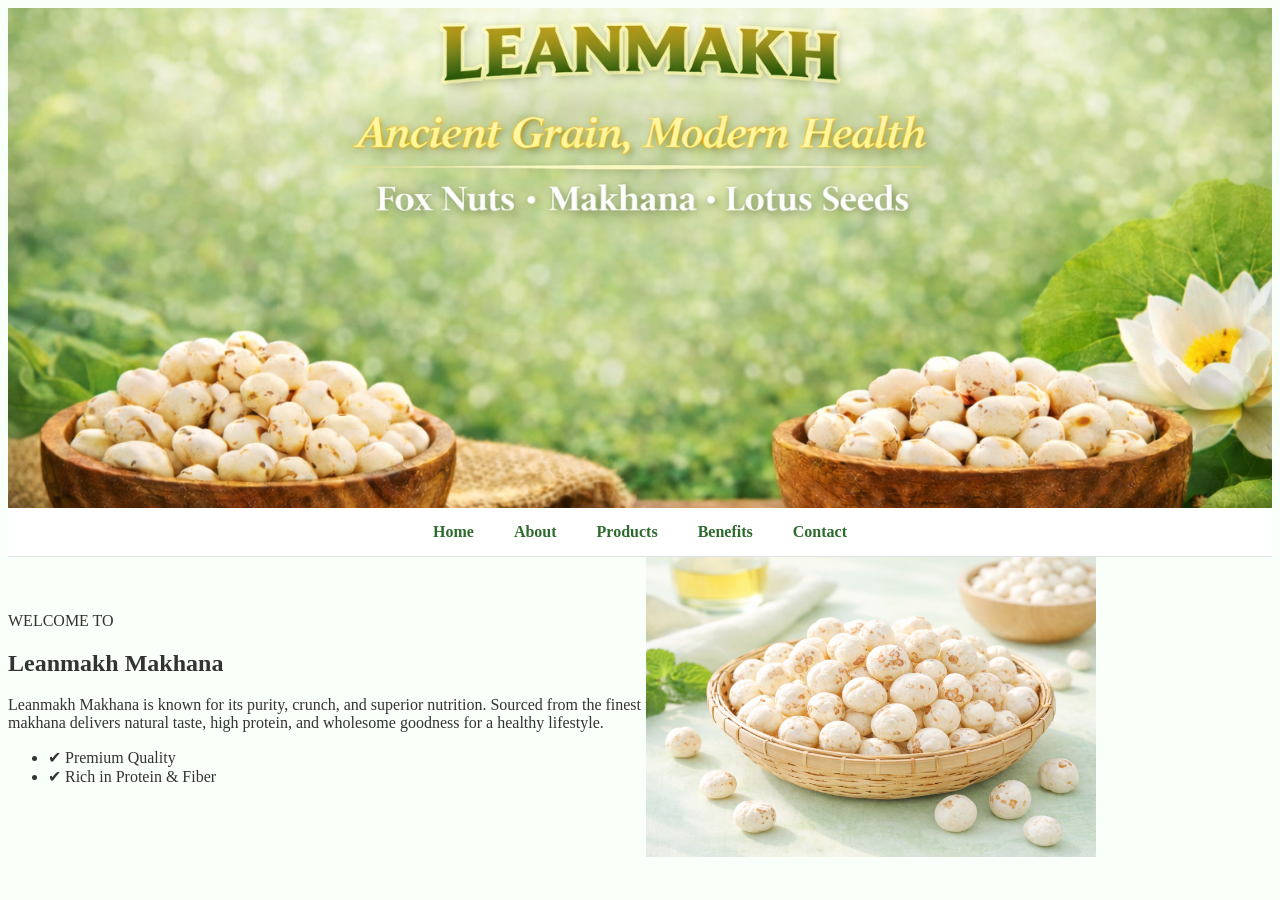
<file: index.html>
<!DOCTYPE html>
   <html lang="en">
<head>
  <meta charset="UTF-8">
  <title>LEANMAKH | Premium Makhana</title>
  <link rel="stylesheet" href="style.css">
</head>

<body>
  <!-- HEADER / HERO -->
  <header class="hero">
    <!-- header image from CSS -->
     </header>
  
 <!-- HEADER / HERO -->
 
  

   <!-- NAVIGATION BAR BELOW HEADER -->
<nav class="navbar">
  <ul class="menu">
    <li><a href="#">Home</a></li>
    <li><a href="#">About</a></li>
    <li><a href="#">Products</a></li>
    <li><a href="benefits.html">Benefits</a></li>
    <li><a href="#">Contact</a></li>
  </ul>
</nav>


  <section class="intro-section">
  <div class="intro-content">
    <span class="welcome">WELCOME TO</span>
    <h1>Leanmakh Makhana</h1>

    <p>
      Leanmakh Makhana is known for its purity, crunch, and superior nutrition.
      Sourced from the finest farms, our makhana delivers natural taste,
      high protein, and wholesome goodness for a healthy lifestyle.
    </p>

    <ul class="features">
      <li>✔ Premium Quality</li>
      <li>✔ Rich in Protein & Fiber</li>
    </ul>
  </div>

  



  <div class="intro-image">
    <img src="images/image2.png" alt="image2">
  </div>
</section>




</body>
</html>
</file>
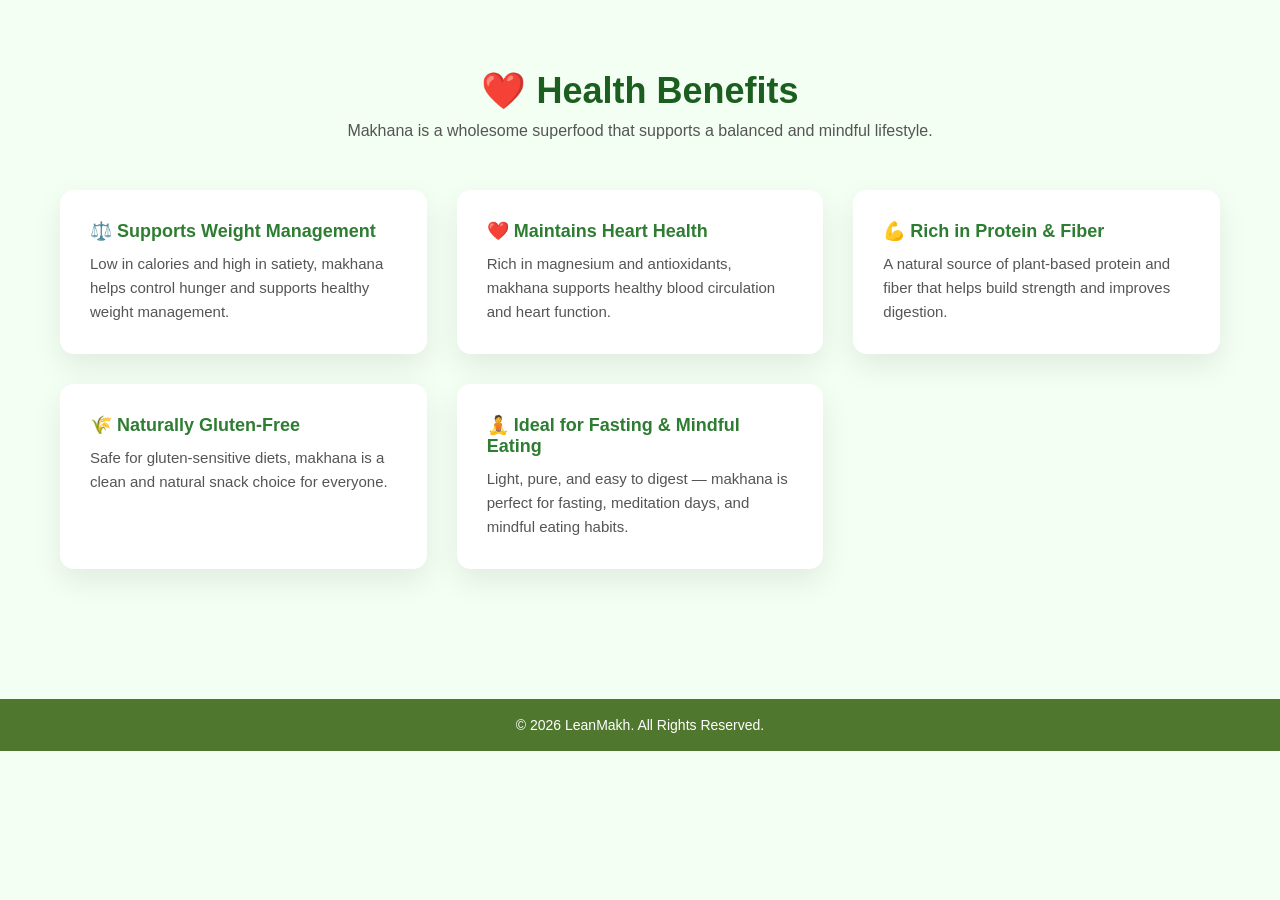
<file: benefits.html>
<!DOCTYPE html>
<html lang="en">
<head>
  <meta charset="UTF-8">
  <title>Health Benefits | LeanMakh</title>
  <link rel="stylesheet" href="style1.css">
</head>
<body>

  <!-- HEALTH BENEFITS SECTION -->
  <section class="health-section">
    <h2>❤️ Health Benefits</h2>
    <p class="subtitle">
      Makhana is a wholesome superfood that supports a balanced and mindful lifestyle.
    </p>

    <div class="benefits-grid">
      
      <div class="benefit-card">
        <h3>⚖️ Supports Weight Management</h3>
        <p>
          Low in calories and high in satiety, makhana helps control hunger and supports healthy weight management.
        </p>
      </div>

      <div class="benefit-card">
        <h3>❤️ Maintains Heart Health</h3>
        <p>
          Rich in magnesium and antioxidants, makhana supports healthy blood circulation and heart function.
        </p>
      </div>

      <div class="benefit-card">
        <h3>💪 Rich in Protein & Fiber</h3>
        <p>
          A natural source of plant-based protein and fiber that helps build strength and improves digestion.
        </p>
      </div>

      <div class="benefit-card">
        <h3>🌾 Naturally Gluten-Free</h3>
        <p>
          Safe for gluten-sensitive diets, makhana is a clean and natural snack choice for everyone.
        </p>
      </div>

      <div class="benefit-card">
        <h3>🧘 Ideal for Fasting & Mindful Eating</h3>
        <p>
          Light, pure, and easy to digest — makhana is perfect for fasting, meditation days, and mindful eating habits.
        </p>
      </div>

    </div>
  </section>

  <!-- FOOTER -->
  <footer>
    © 2026 LeanMakh. All Rights Reserved.
  </footer>

</body>
</html>
</file>
<file: style.css>
(Create a file named style.css)
/* Header */
/* RESET */
* {
  margin: 0;
  padding: 0;
  box-sizing: border-box;
  font-family: "Segoe UI", sans-serif;
}

body {
  background: #f9fff9;
  color: #333;
}

/* =========================
   HERO / HEADER
========================= */
 .hero {
  height: 500px;
  background-image: url("./images/header2.png");
  background-size: cover;
  background-position: center;
  background-repeat: no-repeat;
   
 
   
}
/* =========================
   NAVIGATION BAR
========================= */
.navbar {
  width: 100%;
  background-color: #ffffff;
  border-bottom: 1px solid #e0e0e0;
}

/* CENTER MENU */
.menu {
  list-style: none;
  display: flex;
  justify-content: center;   /* 🔥 CENTERED */
  align-items: center;
  gap: 40px;

  padding: 15px 0;
  margin: 0;
}

/* MENU LINKS */
.menu li a {
  text-decoration: none;
  color: #2e6b2e;
  font-size: 16px;
  font-weight: 600;
  padding-bottom: 5px;
}

/* HOVER & ACTIVE */
.menu li a:hover,
.menu li a.active {
  color: #4caf50;
  border-bottom: 2px solid #4caf50;
}

/* =========================
   RESPONSIVE
========================= */
@media (max-width: 768px) {
  .menu {
    flex-direction: column;
    gap: 15px;
  }
}
.intro-section {
  display: flex;
  align-items: center;
  justify-content: center;   /* change this */
  gap: 0px;                 /* add spacing between text & image */
}


/* left text */
.intro-content {
  flex: 1.2;
}

/* right image container */
.intro-image {
  flex: 0.8;
  display: flex;
  justify-content: flex-start;  /* move image left */
}


/* 🔥 IMAGE FIX */
.intro-image img {
  width: 450px;
  height: auto;
  max-width: none;
  display: block;
  transform: translateX(-120px);
}


@media (max-width: 768px) {
  .intro-image img {
    width: 260px;
  }
}
</file>
<file: style1.css>
/* RESET */
* {
  margin: 0;
  padding: 0;
  box-sizing: border-box;
  font-family: "Segoe UI", sans-serif;
}

body {
  background: #f2fff2;
  color: #333;
}

/* HEALTH SECTION */
.health-section {
  max-width: 1200px;
  margin: 0 auto;
  padding: 70px 20px;
  text-align: center;
}

.health-section h2 {
  font-size: 36px;
  color: #1b5e20;
  margin-bottom: 10px;
}

.subtitle {
  color: #555;
  font-size: 16px;
  margin-bottom: 50px;
}

/* GRID */
.benefits-grid {
  display: grid;
  grid-template-columns: repeat(auto-fit, minmax(280px, 1fr));
  gap: 30px;
}

/* CARD */
.benefit-card {
  background: #ffffff;
  padding: 30px;
  border-radius: 14px;
  text-align: left;
  box-shadow: 0 12px 30px rgba(0, 0, 0, 0.08);
  transition: transform 0.3s ease;
}

.benefit-card:hover {
  transform: translateY(-6px);
}

.benefit-card h3 {
  color: #2e7d32;
  font-size: 18px;
  margin-bottom: 10px;
}

.benefit-card p {
  color: #555;
  font-size: 15px;
  line-height: 1.6;
}

/* FOOTER */
footer {
  background: #4f772d;
  color: #ffffff;
  text-align: center;
  padding: 18px;
  margin-top: 60px;
  font-size: 14px;
}
</file>
